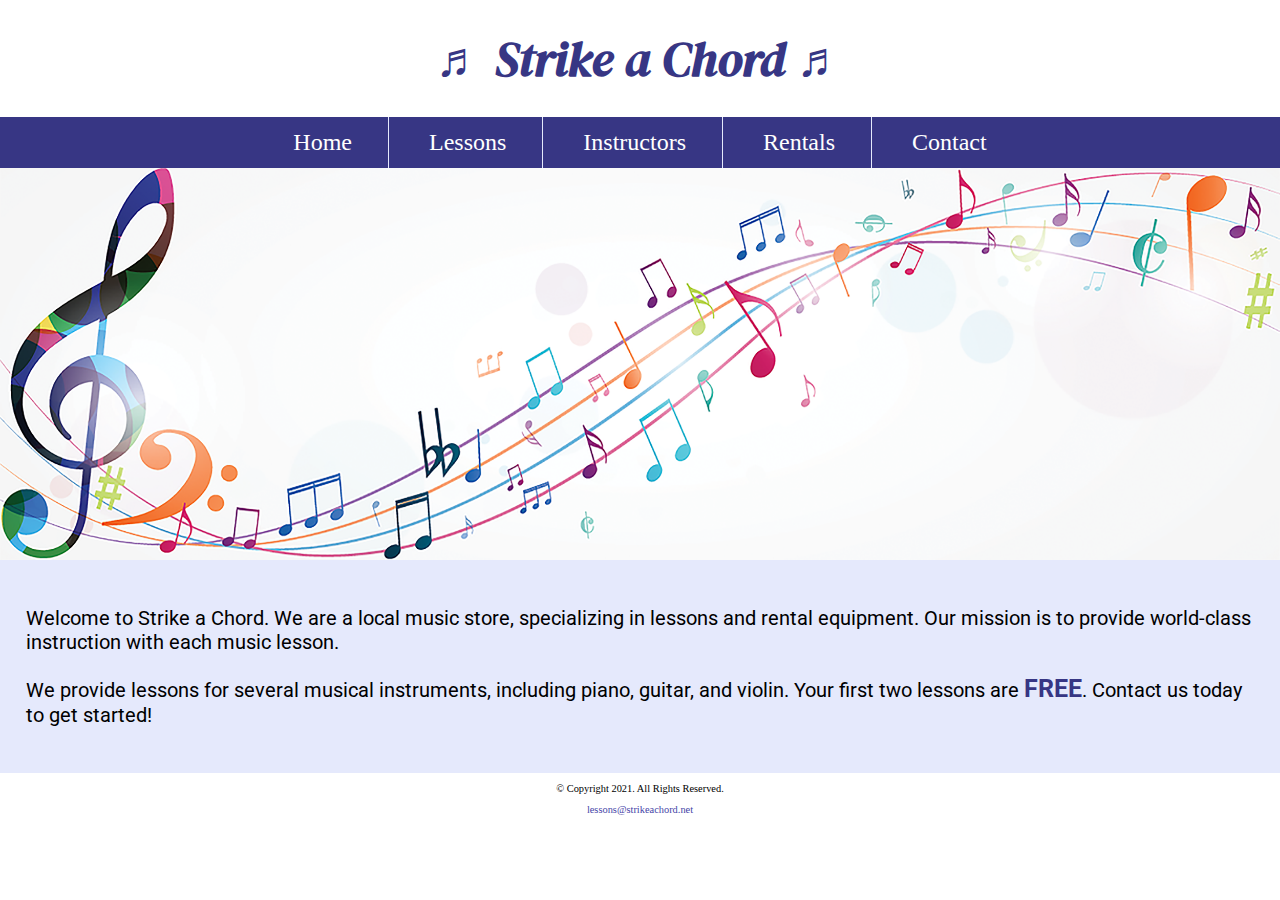
<file: index.html>
<!DOCTYPE html>
<!--
	Student Name: Didar Orazgeldiyev
	File Name: index.html
	Today's Date: Aug 27, 2023
 -->
<html lang="en">
<head>
	<title>Strike a Chord: Home Page</title>
	<meta charset="utf-8">
    <link rel="stylesheet" href="css/styles.css">
    <meta name="viewport" content="width=device-width, initial-scale=1.0">
    <link href="https://fonts.googleapis.com/css?family=DM+Serif+Display:400i|Roboto&display=swap" rel="stylesheet">
		<link rel="shortcut icon" href="images/favicon.ico">
		<link rel="icon" type="image/png" sizes="32x32" href="images/favicon-32.png">
		<link rel="apple-touch-icon" sizes="180x180" href="images/apple-touch-icon.png">
		<link rel="icon" sizes="192x192" href="images/android-chrome-192.png">
</head>
<body>

	<header>
		<h1> <span class="tab-desk">&#9836;</span> Strike a Chord <span class="tab-desk">&#9836;</span> </h1>
	</header>

	<nav>
		<ul>
            <li><a href="index.html">Home</a></li>
            <li><a href="lessons.html">Lessons</a></li>
            <li><a href="instructors.html">Instructors</a></li>
            <li><a href="rentals.html">Rentals</a></li>
            <li><a href="contact.html">Contact</a></li>
        </ul>
	</nav>

    <!-- Hero Image -->
    <div id="hero" class="tab-desk">
        <img src="images/music-notes.png" alt="colorful music notes">
    </div>

	<!-- Use the main area to add the main content to the webpage -->
	<main>

        <div id="intro">

            <p>Welcome to Strike a Chord. We are a local music store, specializing in lessons and rental equipment. Our mission is to provide world-class instruction with each music lesson.</p>

            <p>We provide lessons for several musical instruments, including piano, guitar, and violin. Your first two lessons are <span class="action">FREE</span>. Contact us today to get started!</p>

        </div>

	</main>

	<footer>
		<p>&copy; Copyright 2021. All Rights Reserved.</p>
		<p><a href="mailto:lessons@strikeachord.net">lessons@strikeachord.net</a></p>
	</footer>

</body>
</html>
</file>
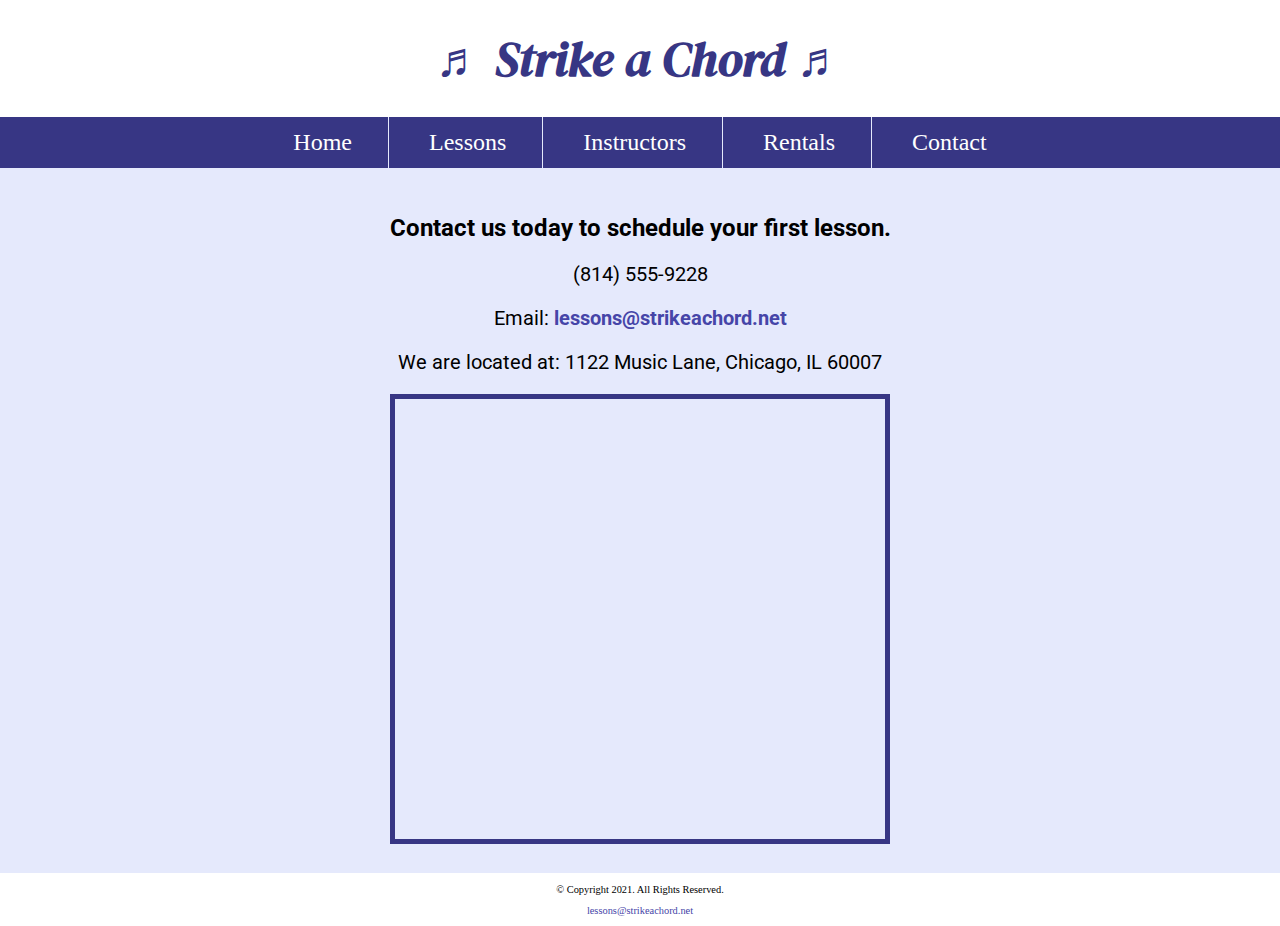
<file: contact.html>
<!DOCTYPE html>
<!--
	Student Name: Didar Orazgeldiyev
	File Name: contact.html
	Today's Date: Aug 27, 2023
 -->
<html lang="en">
<head>
	<title>Strike a Chord: Contact</title>
	<meta charset="utf-8">
    <link rel="stylesheet" href="css/styles.css">
    <meta name="viewport" content="width=device-width, initial-scale=1.0">
    <link href="https://fonts.googleapis.com/css?family=DM+Serif+Display:400i|Roboto&display=swap" rel="stylesheet">
		<link rel="shortcut icon" href="images/favicon.ico">
		<link rel="icon" type="image/png" sizes="32x32" href="images/favicon-32.png">
		<link rel="apple-touch-icon" sizes="180x180" href="images/apple-touch-icon.png">
		<link rel="icon" sizes="192x192" href="images/android-chrome-192.png">
</head>
<body>

	<header>
		<h1> <span class="tab-desk">&#9836;</span> Strike a Chord <span class="tab-desk">&#9836;</span> </h1>
	</header>

	<nav>
		<ul>
            <li><a href="index.html">Home</a></li>
            <li><a href="lessons.html">Lessons</a></li>
            <li><a href="instructors.html">Instructors</a></li>
            <li><a href="rentals.html">Rentals</a></li>
            <li><a href="contact.html">Contact</a></li>
        </ul>
	</nav>

	<!-- Use the main area to add the main content to the webpage -->
	<main>

        <div id="contact">

            <h2>Contact us today to schedule your first lesson.</h2>
            <p class="tel-link mobile"><a href="tel:8145559228">(814) 555-9228</a></p>
            <p class="tab-desk">(814) 555-9228</p>
            <p>Email: <a href="mailto:lessons@strikeachord.net" class="email-link">lessons@strikeachord.net</a></p>
            <p>We are located at: 1122 Music Lane, Chicago, IL 60007</p>

            <iframe src="https://www.google.com/maps/embed?pb=!1m18!1m12!1m3!1d380513.7160580949!2d-88.01215278051977!3d41.83339249282865!2m3!1f0!2f0!3f0!3m2!1i1024!2i768!4f13.1!3m3!1m2!1s0x880e2c3cd0f4cbed%3A0xafe0a6ad09c0c000!2sChicago%2C+IL!5e0!3m2!1sen!2sus!4v1558660826146!5m2!1sen!2sus" width="600" height="450" class="map" allowfullscreen></iframe>

        </div>

	</main>

	<footer>
		<p>&copy; Copyright 2021. All Rights Reserved.</p>
		<p><a href="mailto:lessons@strikeachord.net">lessons@strikeachord.net</a></p>
	</footer>

</body>
</html>
</file>
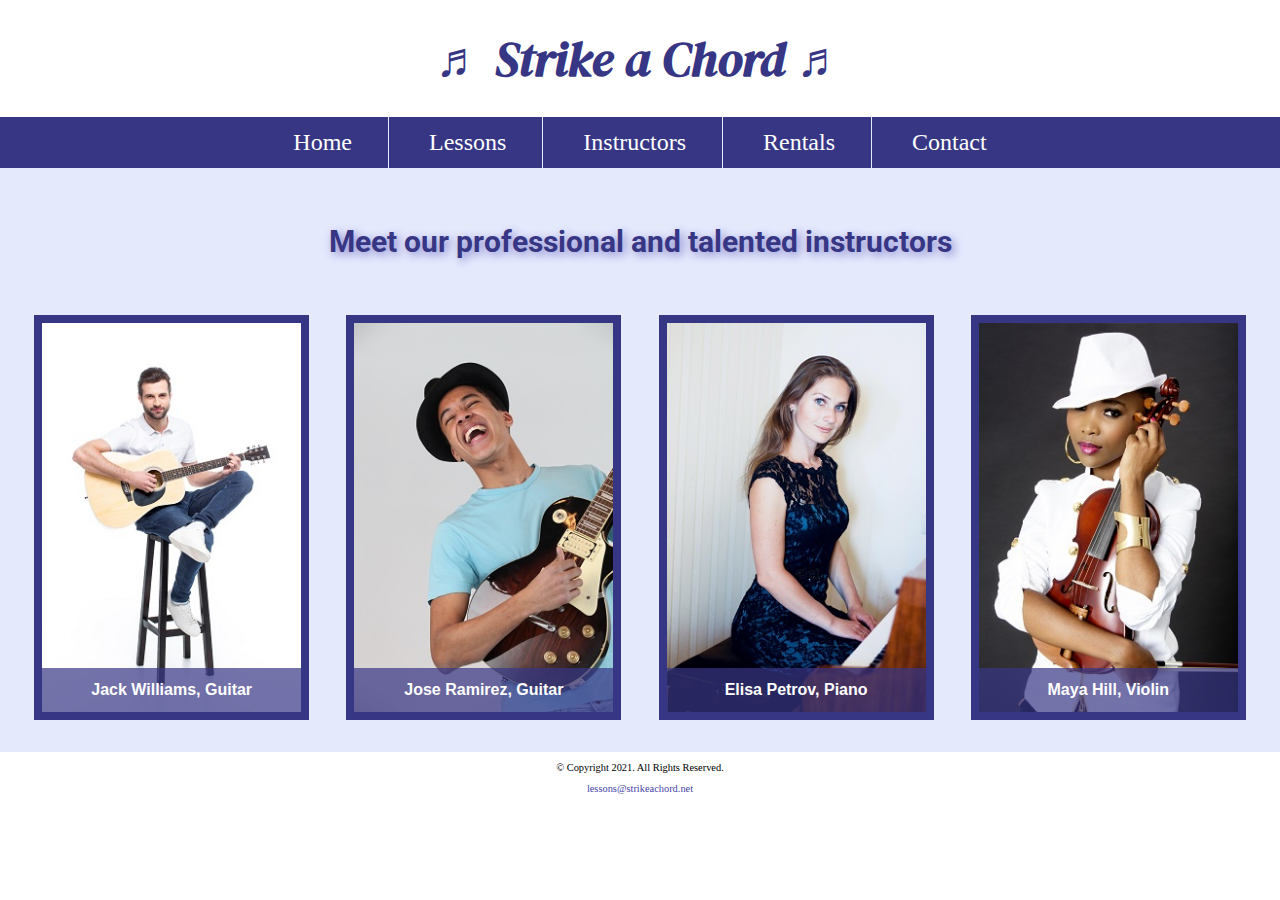
<file: instructors.html>
<!DOCTYPE html>
<!--
	Student Name: Didar Orazgeldiyev
	File Name: instructors.html
	Today's Date: Aug 27, 2023
 -->
<html lang="en">
<head>
	<title>Strike a Chord: Instructors</title>
	<meta charset="utf-8">
    <link rel="stylesheet" href="css/styles.css">
    <meta name="viewport" content="width=device-width, initial-scale=1.0">
    <link href="https://fonts.googleapis.com/css?family=DM+Serif+Display:400i|Roboto&display=swap" rel="stylesheet">
    <link rel="shortcut icon" href="images/favicon.ico">
		<link rel="icon" type="image/png" sizes="32x32" href="images/favicon-32.png">
		<link rel="apple-touch-icon" sizes="180x180" href="images/apple-touch-icon.png">
		<link rel="icon" sizes="192x192" href="images/android-chrome-192.png">
</head>
<body>

	<header>
		<h1> <span class="tab-desk">&#9836;</span> Strike a Chord <span class="tab-desk">&#9836;</span> </h1>
	</header>

	<nav>
		<ul>
            <li><a href="index.html">Home</a></li>
            <li><a href="lessons.html">Lessons</a></li>
            <li><a href="instructors.html">Instructors</a></li>
            <li><a href="rentals.html">Rentals</a></li>
            <li><a href="contact.html">Contact</a></li>
        </ul>
	</nav>

	<!-- Use the main area to add the main content to the webpage -->
	<main class="grid">

        <aside>
          <p>Meet our professional and talented instructors</p>
        </aside>

        <figure>
          <img src="images/guitar-instructor.jpg" alt="guitar instructor">
          <figcaption>Jack Williams, Guitar</figcaption>
        </figure>

        <figure>
          <img src="images/electric-guitar-instructor.jpg" alt="electric guitar instructor">
          <figcaption>Jose Ramirez, Guitar</figcaption>
        </figure>


        <figure>
          <img src="images/piano-instructor.jpg" alt="piano instructor">
          <figcaption>Elisa Petrov, Piano</figcaption>
        </figure>

        <figure>
          <img src="images/violin-instructor.jpg" alt="violin instructor">
          <figcaption>Maya Hill, Violin</figcaption>
        </figure>

	</main>

	<footer>
		<p>&copy; Copyright 2021. All Rights Reserved.</p>
		<p><a href="mailto:lessons@strikeachord.net">lessons@strikeachord.net</a></p>
	</footer>

</body>
</html>
</file>
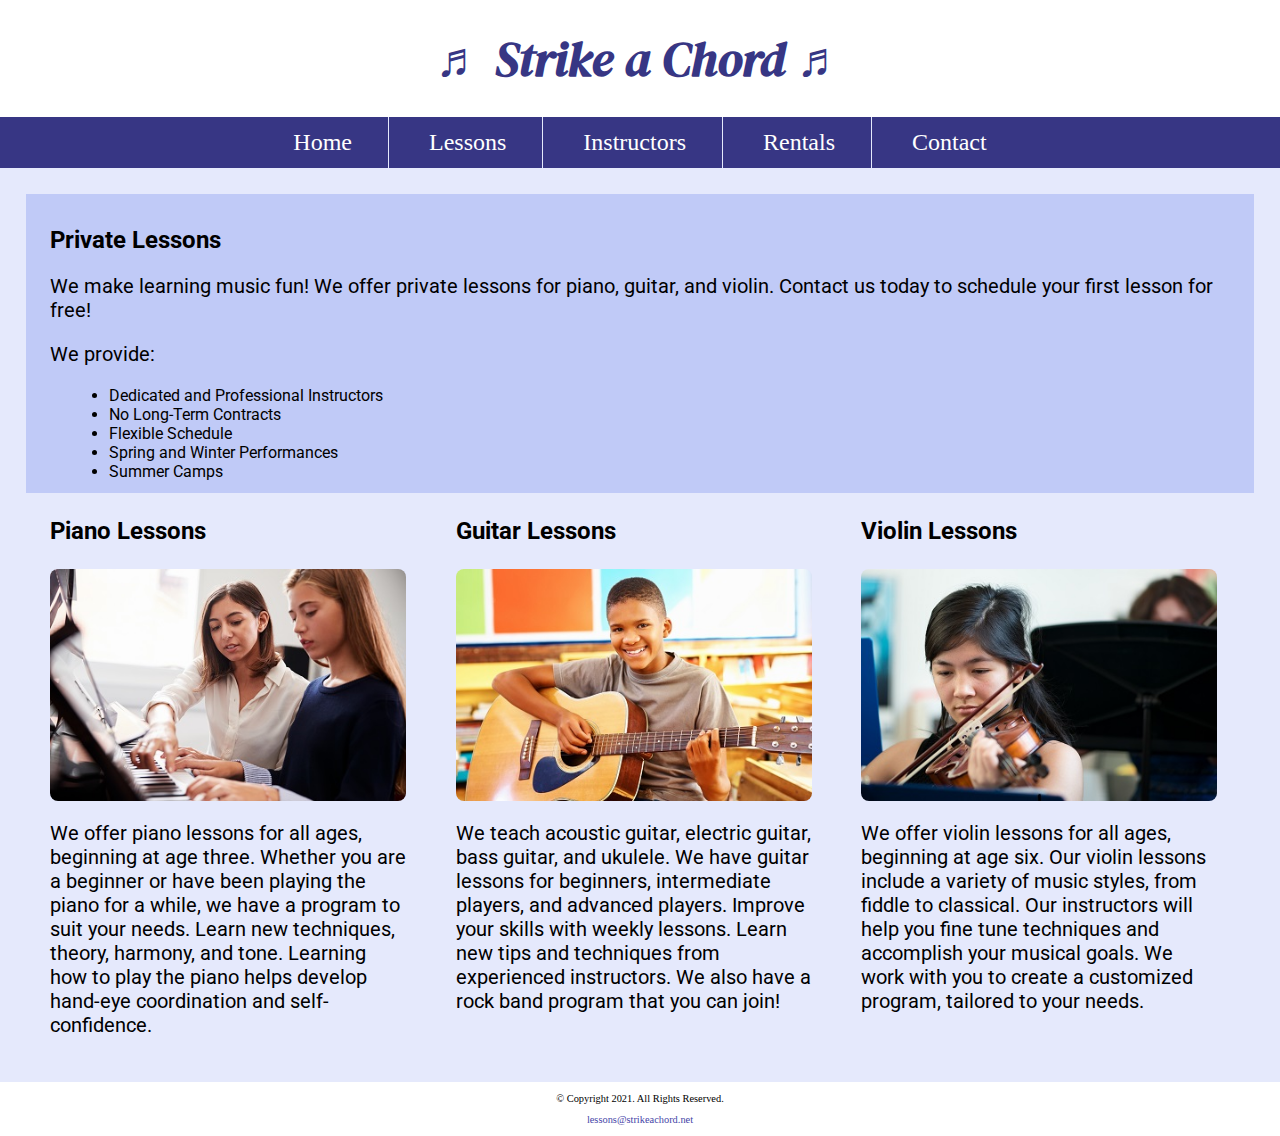
<file: lessons.html>
<!DOCTYPE html>
<!--
	Student Name: Didar Orazgeldiyev
	File Name: lessons.html
	Today's Date: Aug 27, 2023
 -->
<html lang="en">
<head>
	<title>Strike a Chord: Lessons</title>
	<meta charset="utf-8">
    <link rel="stylesheet" href="css/styles.css">
    <meta name="viewport" content="width=device-width, initial-scale=1.0">
    <link href="https://fonts.googleapis.com/css?family=DM+Serif+Display:400i|Roboto&display=swap" rel="stylesheet">
		<link rel="shortcut icon" href="images/favicon.ico">
		<link rel="icon" type="image/png" sizes="32x32" href="images/favicon-32.png">
		<link rel="apple-touch-icon" sizes="180x180" href="images/apple-touch-icon.png">
		<link rel="icon" sizes="192x192" href="images/android-chrome-192.png">
</head>
<body>

	<header>
		<h1> <span class="tab-desk">&#9836;</span> Strike a Chord <span class="tab-desk">&#9836;</span> </h1>
	</header>

	<nav>
		<ul>
            <li><a href="index.html">Home</a></li>
            <li><a href="lessons.html">Lessons</a></li>
            <li><a href="instructors.html">Instructors</a></li>
            <li><a href="rentals.html">Rentals</a></li>
            <li><a href="contact.html">Contact</a></li>
        </ul>
	</nav>

	<!-- Use the main area to add the main content to the webpage -->
	<main>

        <section id="info">

            <h2>Private Lessons</h2>
            <p>We make learning music fun! We offer private lessons for piano, guitar, and violin. Contact us today to schedule your first lesson for free! </p>
            <p>We provide:</p>
            <ul>
                <li>Dedicated and Professional Instructors</li>
                <li>No Long-Term Contracts</li>
                <li>Flexible Schedule</li>
                <li>Spring and Winter Performances</li>
                <li>Summer Camps</li>
            </ul>

        </section>

        <section id="piano">

            <h3>Piano Lessons</h3>
            <img src="images/piano-lesson.jpg" alt="piano teacher and student sitting at a piano" class="round">
            <p>We offer piano lessons for all ages, beginning at age three. Whether you are a beginner or have been playing the piano for a while, we have a program to suit your needs. Learn new techniques, theory, harmony, and tone. Learning how to play the piano helps develop hand-eye coordination and self-confidence.</p>

        </section>

        <section id="guitar">

            <h3>Guitar Lessons</h3>
            <img src="images/child-guitar.jpg" alt="child with a smile holding a guitar" class="round">
            <p>We teach acoustic guitar, electric guitar, bass guitar, and ukulele. We have guitar lessons for beginners, intermediate players, and advanced players. Improve your skills with weekly lessons. Learn new tips and techniques from experienced instructors. We also have a rock band program that you can join!</p>

        </section>

        <section id="violin">

            <h3>Violin Lessons</h3>
            <img src="images/woman-violin.jpg" alt="woman playing the violin" class="round">
            <p>We offer violin lessons for all ages, beginning at age six. Our violin lessons include a variety of music styles, from fiddle to classical. Our instructors will help you fine tune techniques and accomplish your musical goals. We work with you to create a customized program, tailored to your needs.</p>

        </section>

	</main>

	<footer>
		<p>&copy; Copyright 2021. All Rights Reserved.</p>
		<p><a href="mailto:lessons@strikeachord.net">lessons@strikeachord.net</a></p>
	</footer>

</body>
</html>
</file>
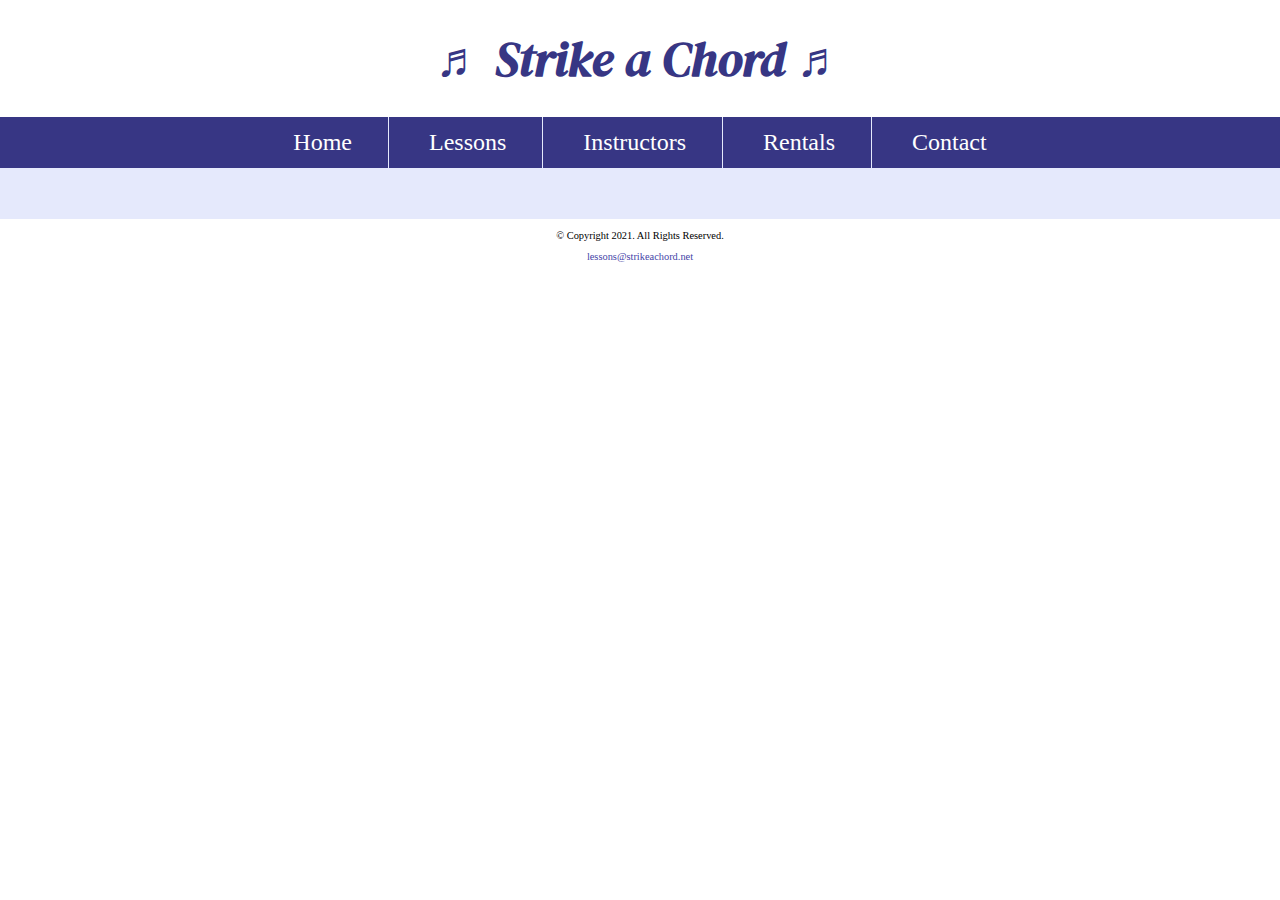
<file: template.html>
<!DOCTYPE html>
<!--
	Student Name: Didar Orazgeldiyev
	File Name: template.html
	Today's Date: Aug 27, 2023
 -->
<html lang="en">
<head>
	<title>Strike a Chord: Template</title>
	<meta charset="utf-8">
    <link rel="stylesheet" href="css/styles.css">
    <meta name="viewport" content="width=device-width, initial-scale=1.0">
    <link href="https://fonts.googleapis.com/css?family=DM+Serif+Display:400i|Roboto&display=swap" rel="stylesheet">
		<link rel="shortcut icon" href="images/favicon.ico">
		<link rel="icon" type="image/png" sizes="32x32" href="images/favicon-32.png">
		<link rel="apple-touch-icon" sizes="180x180" href="images/apple-touch-icon.png">
		<link rel="icon" sizes="192x192" href="images/android-chrome-192.png">
</head>
<body>

	<header>
		<h1> <span class="tab-desk">&#9836;</span> Strike a Chord <span class="tab-desk">&#9836;</span> </h1>
	</header>

	<nav>
		<ul>
            <li><a href="index.html">Home</a></li>
            <li><a href="lessons.html">Lessons</a></li>
            <li><a href="instructors.html">Instructors</a></li>
            <li><a href="rentals.html">Rentals</a></li>
            <li><a href="contact.html">Contact</a></li>
        </ul>
	</nav>

	<!-- Use the main area to add the main content to the webpage -->
	<main>

        <div>

        </div>

	</main>

	<footer>
		<p>&copy; Copyright 2021. All Rights Reserved.</p>
		<p><a href="mailto:lessons@strikeachord.net">lessons@strikeachord.net</a></p>
	</footer>

</body>
</html>
</file>
<file: css/styles.css>
/*
Author: Didar Orazgeldiyev
Date: Aug 27, 2023
File Name: styles.css
*/

/* CSS Reset */
body, header, nav, main, footer, img, h1, ul, section, aside, figure, figcaption {
    margin: 0;
    padding: 0;
    border: 0;
}

/* Style rule for images */
img {
    max-width: 100%;
    display: block;
}

/* Style rule for box sizing applies to all elements */
* {
  box-sizing: border-box;
}

/* Style rules for mobile viewport */

aside {
  text-align: center;
  font-size: 1.5em;
  font-weight: bold;
  color: #373684;
  text-shadow: 3px 3px 10px #8280cb;
}

figure {
  position: relative;
  max-width: 275px;
  margin: 2% auto;
  border: 8px solid #373684;
}

figcaption {
  position: absolute;
  bottom: 0;
  background: rgba(55, 54, 132, 0.7);
  color: #fff;
  width: 100%;
  padding: 5% 0;
  text-align: center;
  font-family: Verdana, Arial, sans-serif;
  font-size: 1.5em;
  font-weight: bold;
}

/* Hide tab-desk class */
.tab-desk {
    display: none;
}

/* Style rules for header content */
header {
    text-align: center;
    font-size: 1.5em;
    color: #373684;
}

header h1 {
    font-family: 'DM Serif Display', serif;
    font-style: italic;
}

/* Style rules for navigation area */
nav {
    background-color: #373684;
}

nav ul {
    list-style-type: none;
    text-align: center;
}

nav li {
    display: block;
    font-size: 2em;
    border-top: 1px solid #e5e9fc;
}

nav li a {
    display: block;
    color: #fff;
    text-align: center;
    padding: 0.5em 1em;
    text-decoration: none;
}

/* Style rules for main content */
main {
    padding: 2%;
    background-color: #e5e9fc;
    overflow: auto;
    font-family: 'Roboto', sans-serif;
}

main p {
    font-size: 1.25em;
}

.action {
    font-size: 1.25em;
    color: #373684;
    font-weight: bold;
}

#piano, #guitar, #violin {
    margin: 0 2%;
}

#info {
    clear: left;
    background-color: #c0caf7;
    padding: 1% 2%;
}

#info ul {
    margin-left: 10%;
}

.round {
    border-radius: 8px;
}

#contact {
    text-align: center;
}

.tel-link {
    background-color: #373684;
    padding: 2%;
    margin: 0 auto;
    width: 80%;
    text-align: center;
    border-radius: 5px;
}

.tel-link a {
    color: #fff;
    text-decoration: none;
    font-size: 1.5em;
    display: block;
}

#contact .email-link {
    color: #4645a8;
    text-decoration: none;
    font-weight: bold;
}

.map {
    border: 5px solid #373684;
    width: 95%;
    height: 50%;
}

/* Style rules for footer content */
footer {
    text-align: center;
    font-size: 0.65em;
    clear: left;
}

footer a {
    color: #4645a8;
    text-decoration: none;
}

/* Media Query for Tablet Viewport */
@media screen and (min-width: 550px), print {

  .grid {
    display: grid;
    grid-template-columns: auto auto;
    grid-gap: 20px;
  }

  aside {
    grid-column: 1 / span 2;
  }

    /* Tablet Viewport: Show tab-desk class, hide mobile class */
    .tab-desk {
        display: block;
    }

    .mobile {
        display: none;
    }

    /* Tablet Viewport: Style rule for header content */
    span.tab-desk {
        display: inline;
    }

    /* Tablet Viewport: Style rules for nav area */
    nav li {
        border-top: none;
        display: inline-block;
        border-right: 1px solid #e5e9fc;
        font-size: 1.5em;
    }

    nav li:last-child {
        border-right: none;
    }

    nav li a {
        padding: 0.25em 0.5em;
    }

    /* Tablet Viewport: Style rule for map */
   .map {
        width: 500px;
        height: 450px;
    }

}

/* Media Query for Desktop Viewport */
@media screen and (min-width: 769px), print {

  .grid {
    grid-template-columns: auto auto auto auto;
  }

  figcaption {
    font-size: 1em;
  }

  aside {
    grid-column: 1 / span 4;
  }

    /* Desktop Viewport: Style rule for header */
    header {
        padding: 2%;
    }

    /* Desktop Viewport: Style rules for nav area */
    nav li a {
        padding: 0.5em 1.5em;
    }

    nav li a:hover {
        color: #373684;
        background-color: #e5e9fc;
    }

    /* Desktop Viewport: Style Rules for main content */
    #info ul {
        margin-left: 5%;
    }

    main h3 {
        font-size: 1.5em;
    }

    #piano, #guitar, #violin {
        width: 29%;
        float: left;
        margin: 0 2%;
    }

}

/* Media Query for Print */
@media print {

    body {
        background-color: #fff;
        color: #000;
    }

}
</file>
